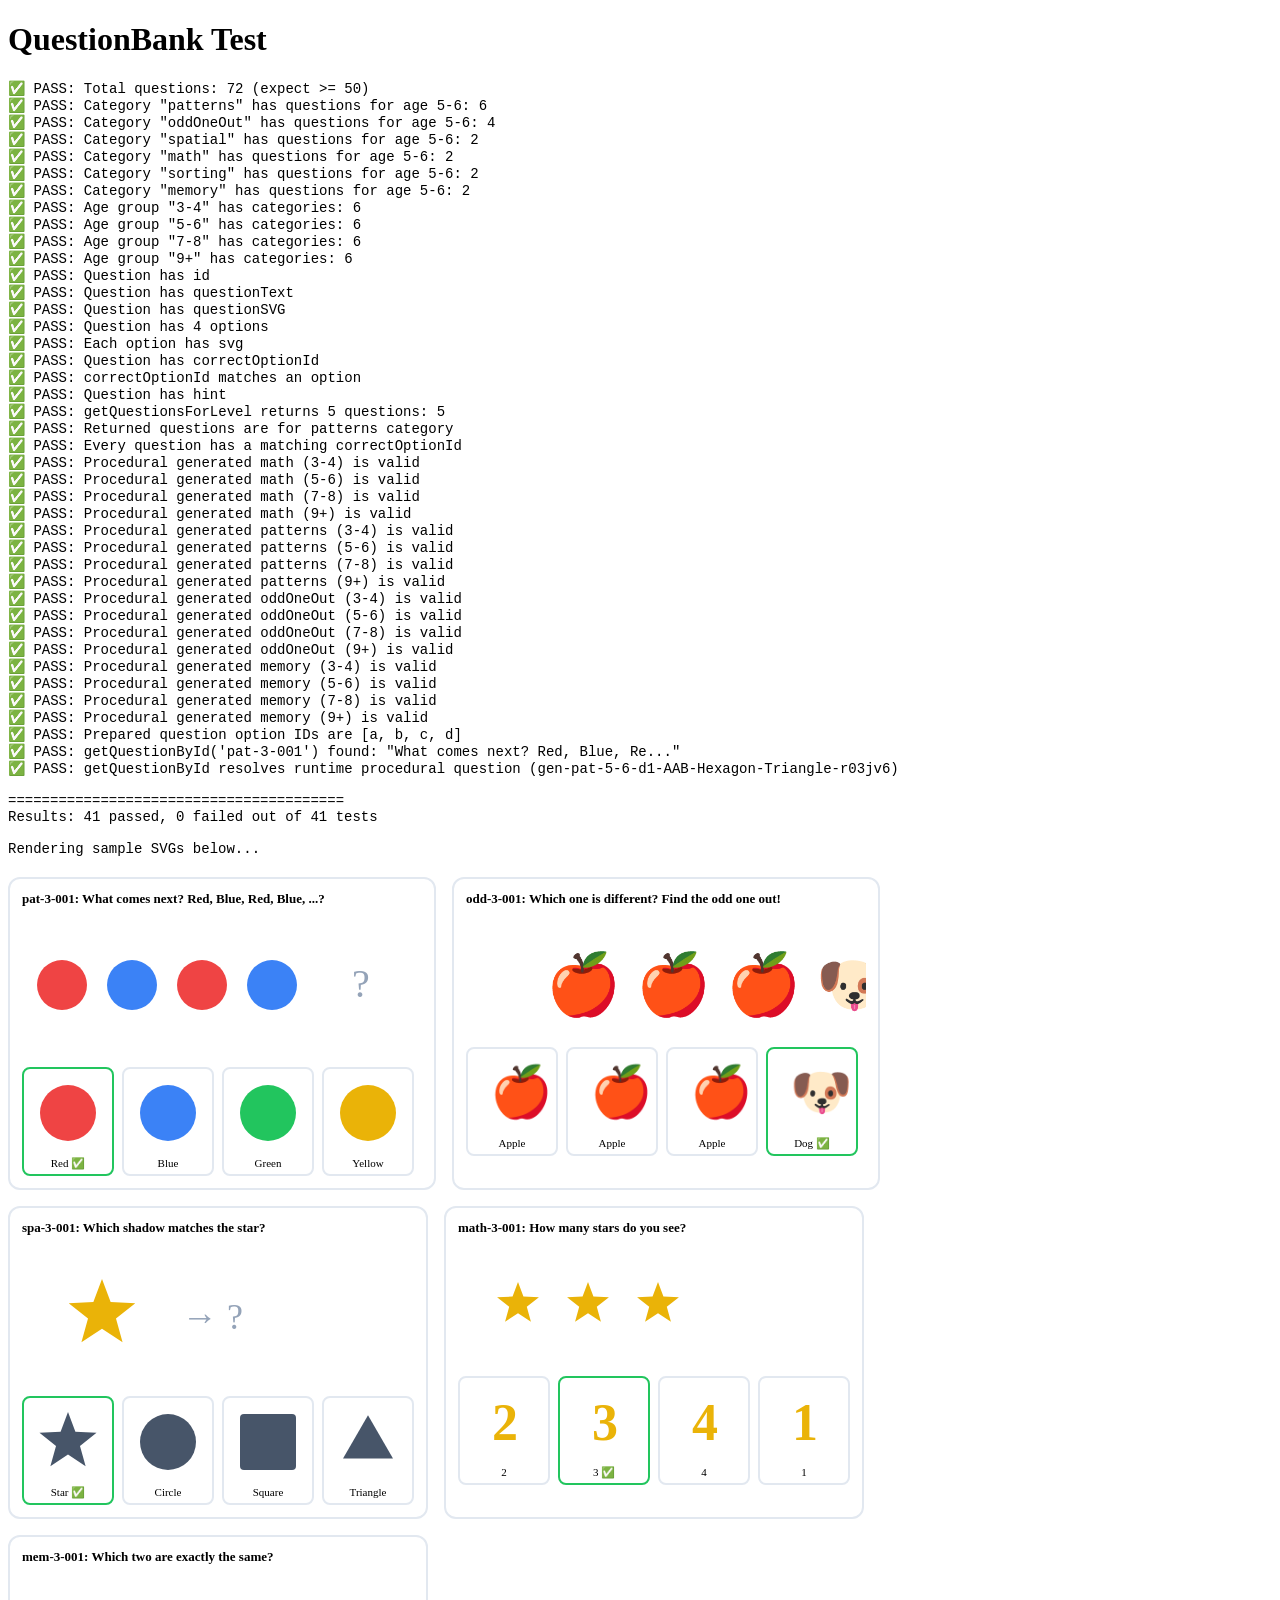
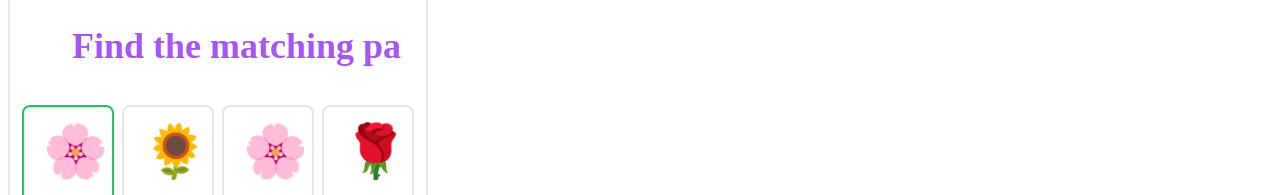
<file: test-questionbank.html>
<!DOCTYPE html>
<html>
<head><title>QuestionBank Test</title></head>
<body>
<h1>QuestionBank Test</h1>
<pre id="output" style="white-space: pre-wrap; font-size: 14px;"></pre>
<div id="svg-test" style="display: flex; flex-wrap: wrap; gap: 16px; margin-top: 20px;"></div>
<script type="module">
import {
  getQuestions,
  getQuestionsForLevel,
  getQuestionById,
  getAvailableCategories,
  getTotalQuestionCount
} from './js/data/questionBank.js';

const out = document.getElementById('output');
const svgBox = document.getElementById('svg-test');
let pass = 0, fail = 0;

function assert(label, condition) {
  if (condition) {
    out.textContent += `✅ PASS: ${label}\n`;
    pass++;
  } else {
    out.textContent += `❌ FAIL: ${label}\n`;
    fail++;
  }
}

// 1. Total count
const total = getTotalQuestionCount();
assert(`Total questions: ${total} (expect >= 50)`, total >= 50);

// 2. Check all 6 categories exist
const cats = ['patterns', 'oddOneOut', 'spatial', 'math', 'sorting', 'memory'];
const ageGroups = ['3-4', '5-6', '7-8', '9+'];

for (const cat of cats) {
  const qs = getQuestions(cat, '5-6');
  assert(`Category "${cat}" has questions for age 5-6: ${qs.length}`, qs.length > 0);
}

// 3. Check all age groups have content
for (const ag of ageGroups) {
  const available = getAvailableCategories(ag);
  assert(`Age group "${ag}" has categories: ${available.length}`, available.length > 0);
}

// 4. Question structure validation
const sample = getQuestions('patterns', '3-4')[0];
assert('Question has id', !!sample.id);
assert('Question has questionText', !!sample.questionText);
assert('Question has questionSVG', !!sample.questionSVG);
assert('Question has 4 options', sample.options.length === 4);
assert('Each option has svg', sample.options.every(o => !!o.svg));
assert('Question has correctOptionId', !!sample.correctOptionId);
assert('correctOptionId matches an option', sample.options.some(o => o.id === sample.correctOptionId));
assert('Question has hint', !!sample.hint);

// 5. getQuestionsForLevel returns shuffled set
const level1 = getQuestionsForLevel('patterns', '5-6', 1, 5);
assert(`getQuestionsForLevel returns 5 questions: ${level1.length}`, level1.length === 5);
assert('Returned questions are for patterns category', level1.every(q => q.category === 'patterns'));
assert('Every question has a matching correctOptionId', level1.every(q => q.options.some(o => o.id === q.correctOptionId)));

// 6. Test Procedural Generation across categories
import { generateProceduralQuestion } from './js/data/questionGenerator.js';
for (const cat of ['math', 'patterns', 'oddOneOut', 'memory']) {
  for (const ag of ['3-4', '5-6', '7-8', '9+']) {
    const dynQ = generateProceduralQuestion(cat, ag, 2);
    assert(`Procedural generated ${cat} (${ag}) is valid`, !!dynQ && !!dynQ.questionText && dynQ.options.length === 4 && dynQ.options.some(o => o.id === dynQ.correctOptionId));
  }
}

// 7. Option shuffling test (options should be re-mapped to a, b, c, d properly)
const samplePrepared = level1[0];
assert('Prepared question option IDs are [a, b, c, d]', JSON.stringify(samplePrepared.options.map(o => o.id)) === JSON.stringify(['a', 'b', 'c', 'd']));

// 8. getQuestionById works for static & cached procedural questions
const byId = getQuestionById('pat-3-001');
assert(`getQuestionById('pat-3-001') found: "${byId?.questionText?.substring(0, 30)}..."`, !!byId);

const dynSample = level1.find(q => q.id.startsWith('gen-'));
if (dynSample) {
  const cachedLookup = getQuestionById(dynSample.id);
  assert(`getQuestionById resolves runtime procedural question (${dynSample.id})`, !!cachedLookup);
}

// Summary
out.textContent += `\n${'='.repeat(40)}\n`;
out.textContent += `Results: ${pass} passed, ${fail} failed out of ${pass + fail} tests\n`;


// 8. Render some sample SVGs to verify they display
out.textContent += `\nRendering sample SVGs below...\n`;
const samplesToShow = [
  getQuestionById('pat-3-001'),
  getQuestionById('odd-3-001'),
  getQuestionById('spa-3-001'),
  getQuestionById('math-3-001'),
  getQuestionById('mem-3-001'),
];

for (const q of samplesToShow) {
  if (!q) continue;
  const div = document.createElement('div');
  div.style.cssText = 'border: 2px solid #e2e8f0; border-radius: 12px; padding: 12px; background: white;';
  div.innerHTML = `
    <div style="font-weight: bold; margin-bottom: 8px; font-size: 13px;">${q.id}: ${q.questionText}</div>
    <div style="margin-bottom: 8px;">${q.questionSVG}</div>
    <div style="display: flex; gap: 8px;">
      ${q.options.map(o => `<div style="border: 2px solid ${o.id === q.correctOptionId ? '#22c55e' : '#e2e8f0'}; border-radius: 8px; padding: 4px; text-align:center;">
        ${o.svg}<div style="font-size: 11px;">${o.label} ${o.id === q.correctOptionId ? '✅' : ''}</div>
      </div>`).join('')}
    </div>
  `;
  svgBox.appendChild(div);
}
</script>
</body>
</html>
</file>
